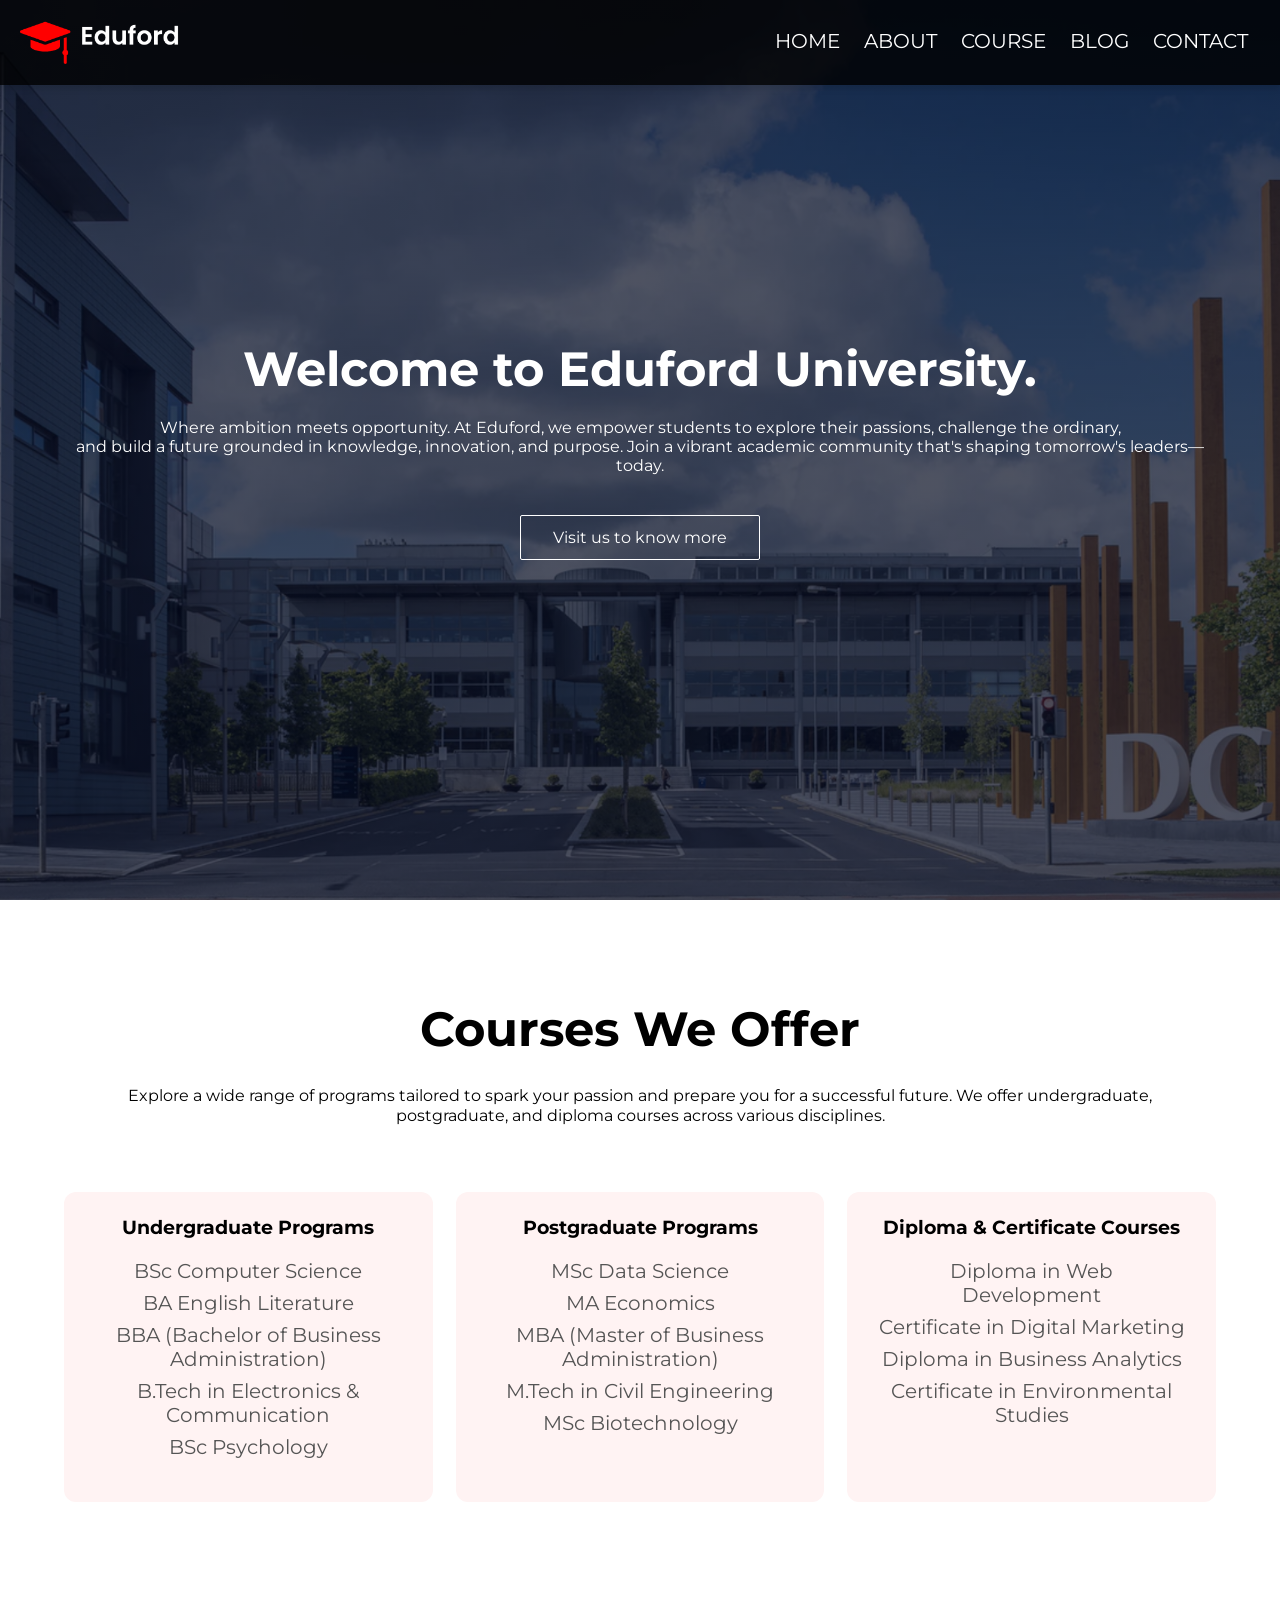
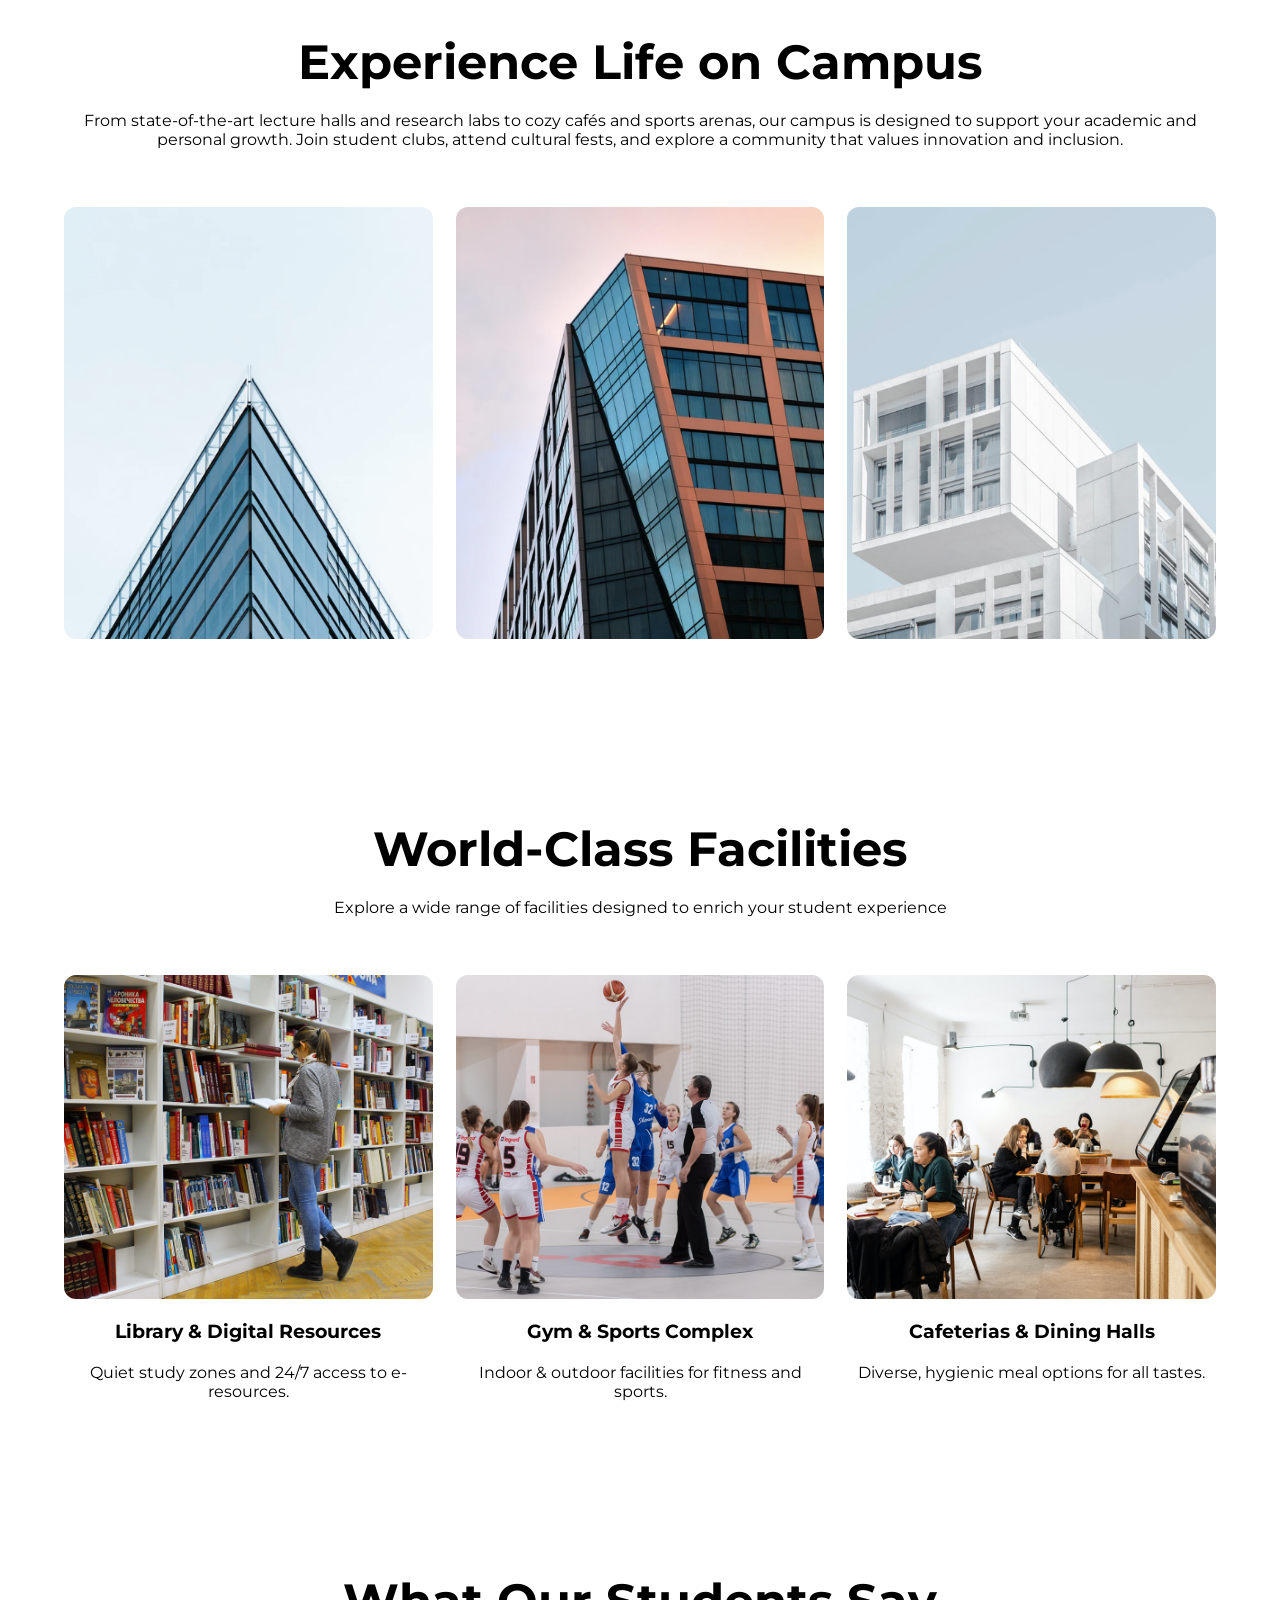
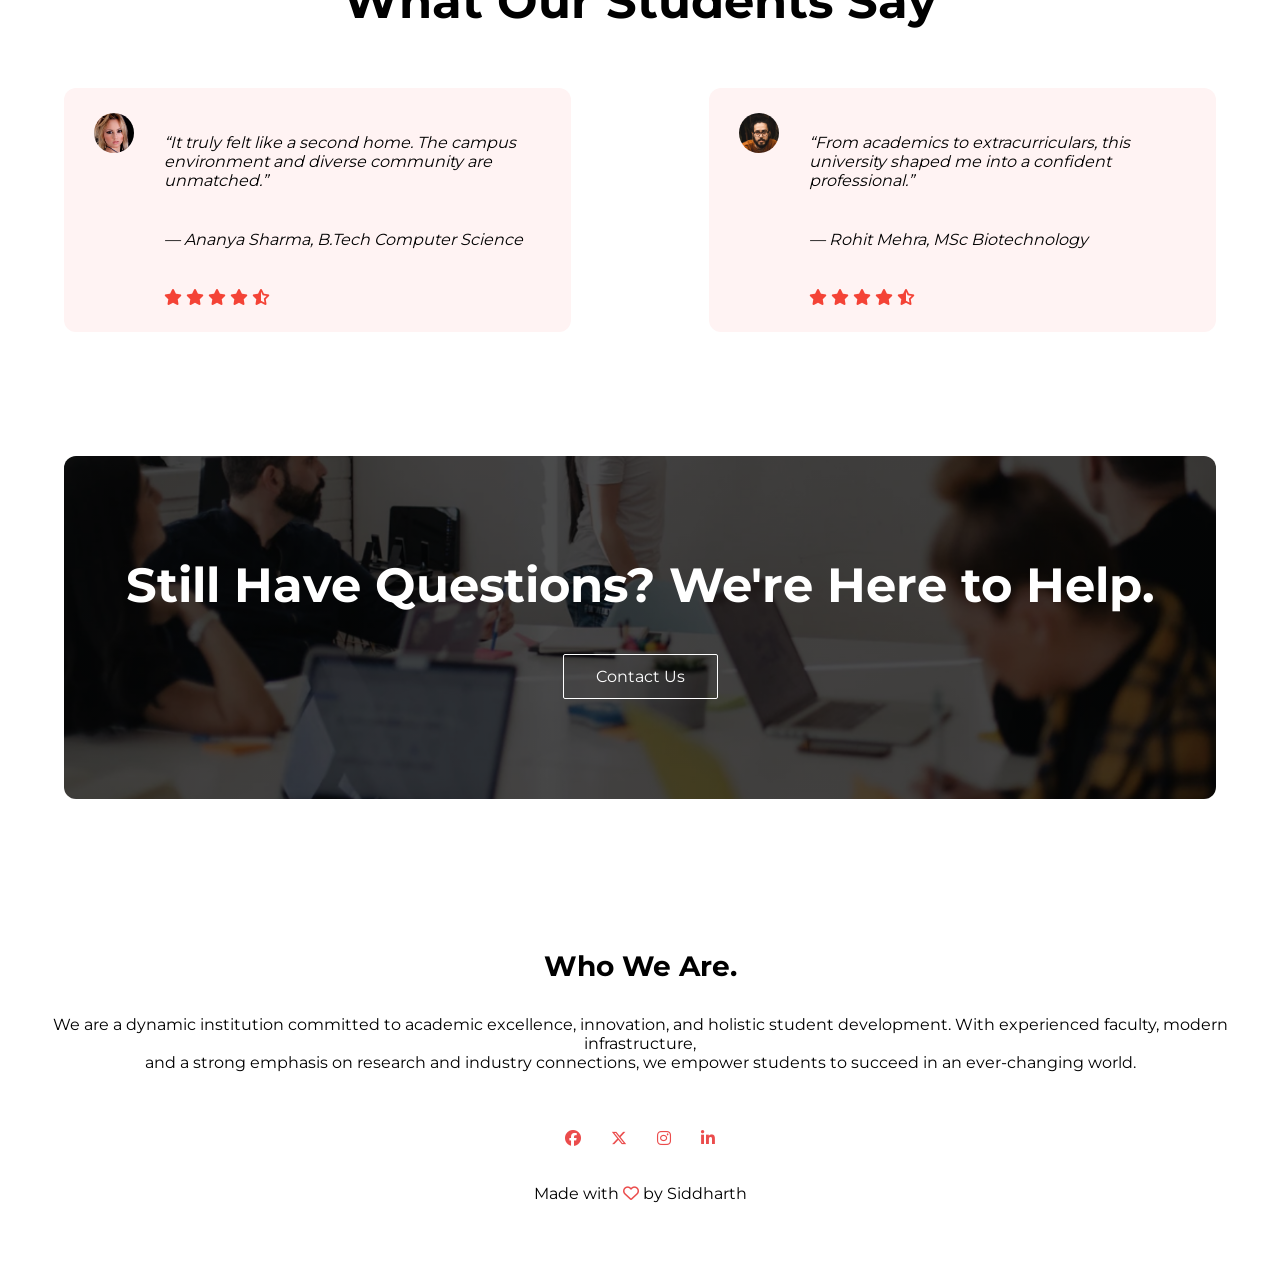
<file: index.html>
<!DOCTYPE html>
<html lang="en">
<head>
    <meta charset="UTF-8">
    <meta name="viewport" content="width=device-width, initial-scale=1.0">
    <title>University Website Design</title>
    <link rel="stylesheet" href="css/style.css">
    <link rel="stylesheet" href="https://cdn.jsdelivr.net/npm/@fortawesome/fontawesome-free@6.6.0/css/all.min.css"> <!--the cdn for fonts, after you paste this copy the i class code for fonts from-->
</head>
<body>
    <!--Hero section-->
    <section class="navigation-section" id="home">
        <nav>
            <div class="logo">
                <a href="index.html"><img src="assets/images/logo.png" alt="UniversityLogo" class="imageLogo"></a>
            </div>
            <div class="nav-links" id="navLinks">
                <i class="fa-solid fa-xmark" onclick="hideMenu()"></i>
                <ul>
                    <li><a href="index.html">HOME</a></li>
                    <li><a href="about.html">ABOUT</a></li>
                    <li><a href="course.html">COURSE</a></li>
                    <li><a href="blog.html">BLOG</a></li>
                    <li><a href="contact.html">CONTACT</a></li>
                </ul>
            </div>
            <i class="fa-solid fa-bars" onclick="showMenu()"></i>
        </nav>
        <div class="text-box">
            <h1>Welcome to Eduford University.</h1>
            <p>Where ambition meets opportunity. At Eduford, we empower students to explore their passions, challenge the ordinary, <br>and build a future grounded in knowledge, innovation, and purpose. Join a vibrant academic community that's shaping tomorrow's leaders—today.</p>
            <a href="" class="hero-btn">Visit us to know more</a>
        </div>
    </section>

    <!--Course section-->
    <section class="course" id="course">
        <h1>Courses We Offer</h1>
        <p>Explore a wide range of programs tailored to spark your passion and prepare you for a successful future. We offer undergraduate, postgraduate, and diploma courses across various disciplines.</p>
        
        <div class="row">
            <div class="course-col">
                <h6>Undergraduate Programs</h6>
                <ul>
                    <li><a href="#">BSc Computer Science</a></li>
                    <li><a href="#">BA English Literature</a></li>
                    <li><a href="#">BBA (Bachelor of Business Administration)</a></li>
                    <li><a href="#">B.Tech in Electronics & Communication</a></li>
                    <li><a href="#">BSc Psychology</a></li>
                </ul>
            </div>
            <div class="course-col">
                <h6>Postgraduate Programs</h6>
                <ul>
                    <li><a href="#">MSc Data Science</a></li>
                    <li><a href="#">MA Economics</a></li>
                    <li><a href="#">MBA (Master of Business Administration)</a></li>
                    <li><a href="#">M.Tech in Civil Engineering</a></li>
                    <li><a href="#">MSc Biotechnology</a></li>
                </ul>
            </div>
            <div class="course-col">
                <h6>Diploma & Certificate Courses</h6>
                <ul>
                    <li><a href="#">Diploma in Web Development</a></li>
                    <li><a href="#">Certificate in Digital Marketing</a></li>
                    <li><a href="#">Diploma in Business Analytics</a></li>
                    <li><a href="#">Certificate in Environmental Studies</a></li>
                </ul>
            </div>
        </div>
    </section>

    <!--Campus section-->

    <section class="campus" id="blog">
        <h1>Experience Life on Campus</h1>
        <p>From state-of-the-art lecture halls and research labs to cozy cafés and sports arenas, our campus is designed to support your academic and personal growth. Join student clubs, attend cultural fests, and explore a community that values innovation and inclusion.</p>

        <div class="row">
            <div class="campus-col">
                <img src="assets/images/london.png" alt="londonCampusImage">
                <div class="layer">
                    <h6>LONDON</h6>
                </div>
            </div>
            <div class="campus-col">
                <img src="assets/images/newyork.png" alt="NewYorkCampusImage">
                <div class="layer">
                    <h6>NEW YORK</h6>
                </div>
            </div>
            <div class="campus-col">
                <img src="assets/images/washington.png" alt="WashingtonCampusImage">
                <div class="layer">
                    <h6>WASHINGTON</h6>
                </div>
            </div>
        </div>
    </section>

    <!--Facilities-->

    <section class="facilities">
        <h1>World-Class Facilities</h1>
        <p>Explore a wide range of facilities designed to enrich your student experience</p>

        <div class="row">
            <div class="facilities-col">
                <img src="assets/images/library.png" alt="libraryImage">
                <h6>Library & Digital Resources</h6>
                <p>Quiet study zones and 24/7 access to e-resources.</p>
            </div>
            <div class="facilities-col">
                <img src="assets/images/basketball.png" alt="basketballImage">
                <h6>Gym & Sports Complex</h6>
                <p>Indoor & outdoor facilities for fitness and sports.</p>
            </div>
            <div class="facilities-col">
                <img src="assets/images/cafeteria.png" alt="cafeteriaImage">
                <h6>Cafeterias & Dining Halls</h6>
                <p>Diverse, hygienic meal options for all tastes.</p>
            </div>
        </div>
    </section>

    <!--Testimonials-->

    <section class="testimonials">
        <h1>What Our Students Say</h1>

        <div class="row">
            <div class="testimonial-col">
                <img src="assets/images/user1.jpg" alt="UserOneImage">
                <div>
                    <p>“It truly felt like a second home. The campus environment and diverse community are unmatched.”</p>
                    <p>— Ananya Sharma, B.Tech Computer Science</p>
                    <i class="fa-solid fa-star"></i>
                    <i class="fa-solid fa-star"></i>
                    <i class="fa-solid fa-star"></i>
                    <i class="fa-solid fa-star"></i>
                    <i class="fa-solid fa-star-half-stroke"></i>
                </div>
            </div>
            <div class="testimonial-col">
                <img src="assets/images/user2.jpg" alt="UserTwoImage">
                <div>
                    <p>“From academics to extracurriculars, this university shaped me into a confident professional.”</p>
                    <p>— Rohit Mehra, MSc Biotechnology</p>
                    <i class="fa-solid fa-star"></i>
                    <i class="fa-solid fa-star"></i>
                    <i class="fa-solid fa-star"></i>
                    <i class="fa-solid fa-star"></i>
                    <i class="fa-solid fa-star-half-stroke"></i>
                </div>
            </div>
        </div>
    </section>

    <!----Call to Action---->

    <section class="cta" id="contact">
        <h1>Still Have Questions? We're Here to Help.</h1>
        <!-- <p>Our admissions team is ready to guide you through every step — from course selection to enrollment.</p> -->
        <a href="#" class="hero-btn">Contact Us</a>
    </section>

    <!----Footer Section---->

    <section class="footer" id="about">
        <h4>Who We Are.</h4>
        <p>We are a dynamic institution committed to academic excellence, innovation, and holistic student development. With experienced faculty, modern infrastructure, <br>and a strong emphasis on research and industry connections, we empower students to succeed in an ever-changing world.</p>
        
        <div class="icons">
            <i class="fa-brands fa-facebook"></i>
            <i class="fa-brands fa-x-twitter"></i>
            <i class="fa-brands fa-instagram"></i>
            <i class="fa-brands fa-linkedin-in"></i>
        </div>
        <p>Made with <i class="fa-regular fa-heart"></i> by Siddharth</p>
    </section>
    <script src="js/toggle.js"></script>
</body>

</html>
</file>
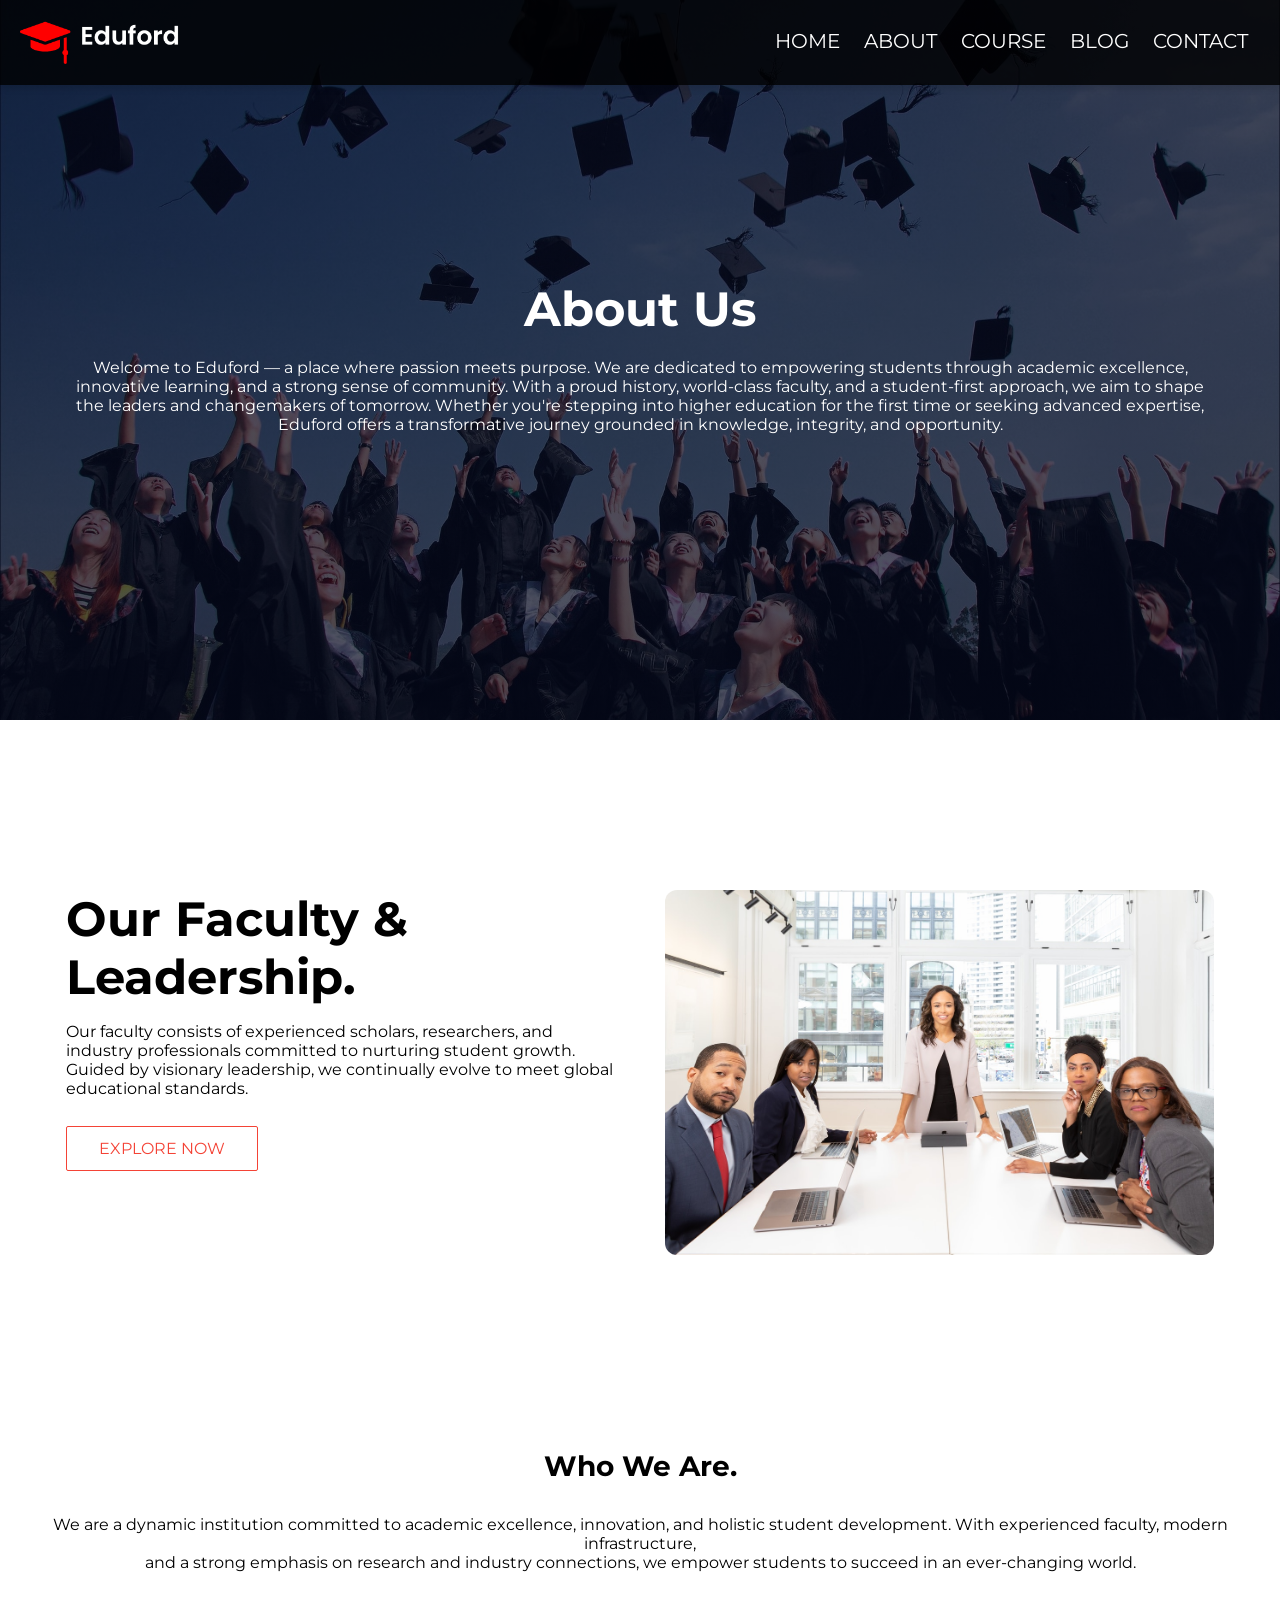
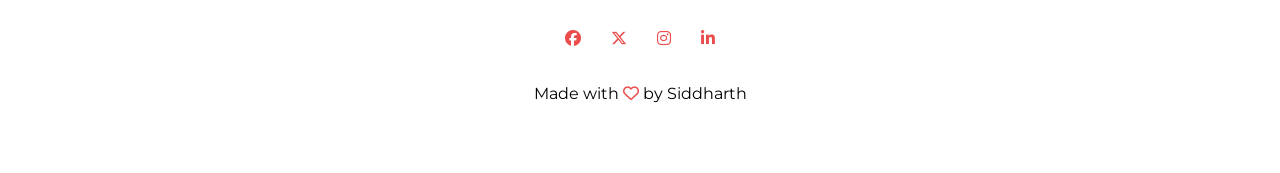
<file: about.html>
<!DOCTYPE html>
<html lang="en">
<head>
    <meta charset="UTF-8">
    <meta name="viewport" content="width=device-width, initial-scale=1.0">
    <title>University Website Design</title>
    <link rel="stylesheet" href="css/style.css">
    <link rel="stylesheet" href="https://cdn.jsdelivr.net/npm/@fortawesome/fontawesome-free@6.6.0/css/all.min.css"> <!--the cdn for fonts, after you paste this copy the i class code for fonts from-->
</head>
<body>
    <!--Hero section-->
    <section class="aboutUs-navigation-section" id="home">
        <nav>
            <div class="logo">
                <a href="index.html"><img src="assets/images/logo.png" alt="UniversityLogo" class="imageLogo"></a>
            </div>
            <div class="nav-links" id="navLinks">
                <i class="fa-solid fa-xmark" onclick="hideMenu()"></i>
                <ul>
                    <li><a href="index.html">HOME</a></li>
                    <li><a href="about.html">ABOUT</a></li>
                    <li><a href="course.html">COURSE</a></li>
                    <li><a href="blog.html">BLOG</a></li>
                    <li><a href="contact.html">CONTACT</a></li>
                </ul>
            </div>
            <i class="fa-solid fa-bars" onclick="showMenu()"></i>
        </nav>
        <div class="about-container">
            <h1>About Us</h1>
            <p>Welcome to Eduford — a place where passion meets purpose. We are dedicated to empowering students through academic excellence, innovative learning, and a strong sense of community. With a proud history, world-class faculty, and a student-first approach, we aim to shape the leaders and changemakers of tomorrow. Whether you're stepping into higher education for the first time or seeking advanced expertise, Eduford offers a transformative journey grounded in knowledge, integrity, and opportunity.</p>
        </div>
    </section>

    <!--About Us content-->

    <section class="about-us">
        <div class="row">
            <div class="about-col">
                <h1>  Our Faculty & Leadership.</h1>
                <p>Our faculty consists of experienced scholars, researchers, and industry professionals committed to nurturing student growth. Guided by visionary leadership, we continually evolve to meet global educational standards.</p>
                <a href="#" class="hero-btn red-btn">EXPLORE NOW</a>
            </div>
            <div class="about-col">
                <img src="assets/images/about.jpg" alt="FacultyImage">
            </div>
        </div>
    </section>

    <section class="footer" id="about">
        <h4>Who We Are.</h4>
        <p>We are a dynamic institution committed to academic excellence, innovation, and holistic student development. With experienced faculty, modern infrastructure, <br>and a strong emphasis on research and industry connections, we empower students to succeed in an ever-changing world.</p>
        
        <div class="icons">
            <i class="fa-brands fa-facebook"></i>
            <i class="fa-brands fa-x-twitter"></i>
            <i class="fa-brands fa-instagram"></i>
            <i class="fa-brands fa-linkedin-in"></i>
        </div>
        <p>Made with <i class="fa-regular fa-heart"></i> by Siddharth</p>
    </section>
    <script src="js/toggle.js"></script>
</body>

</html>
</file>
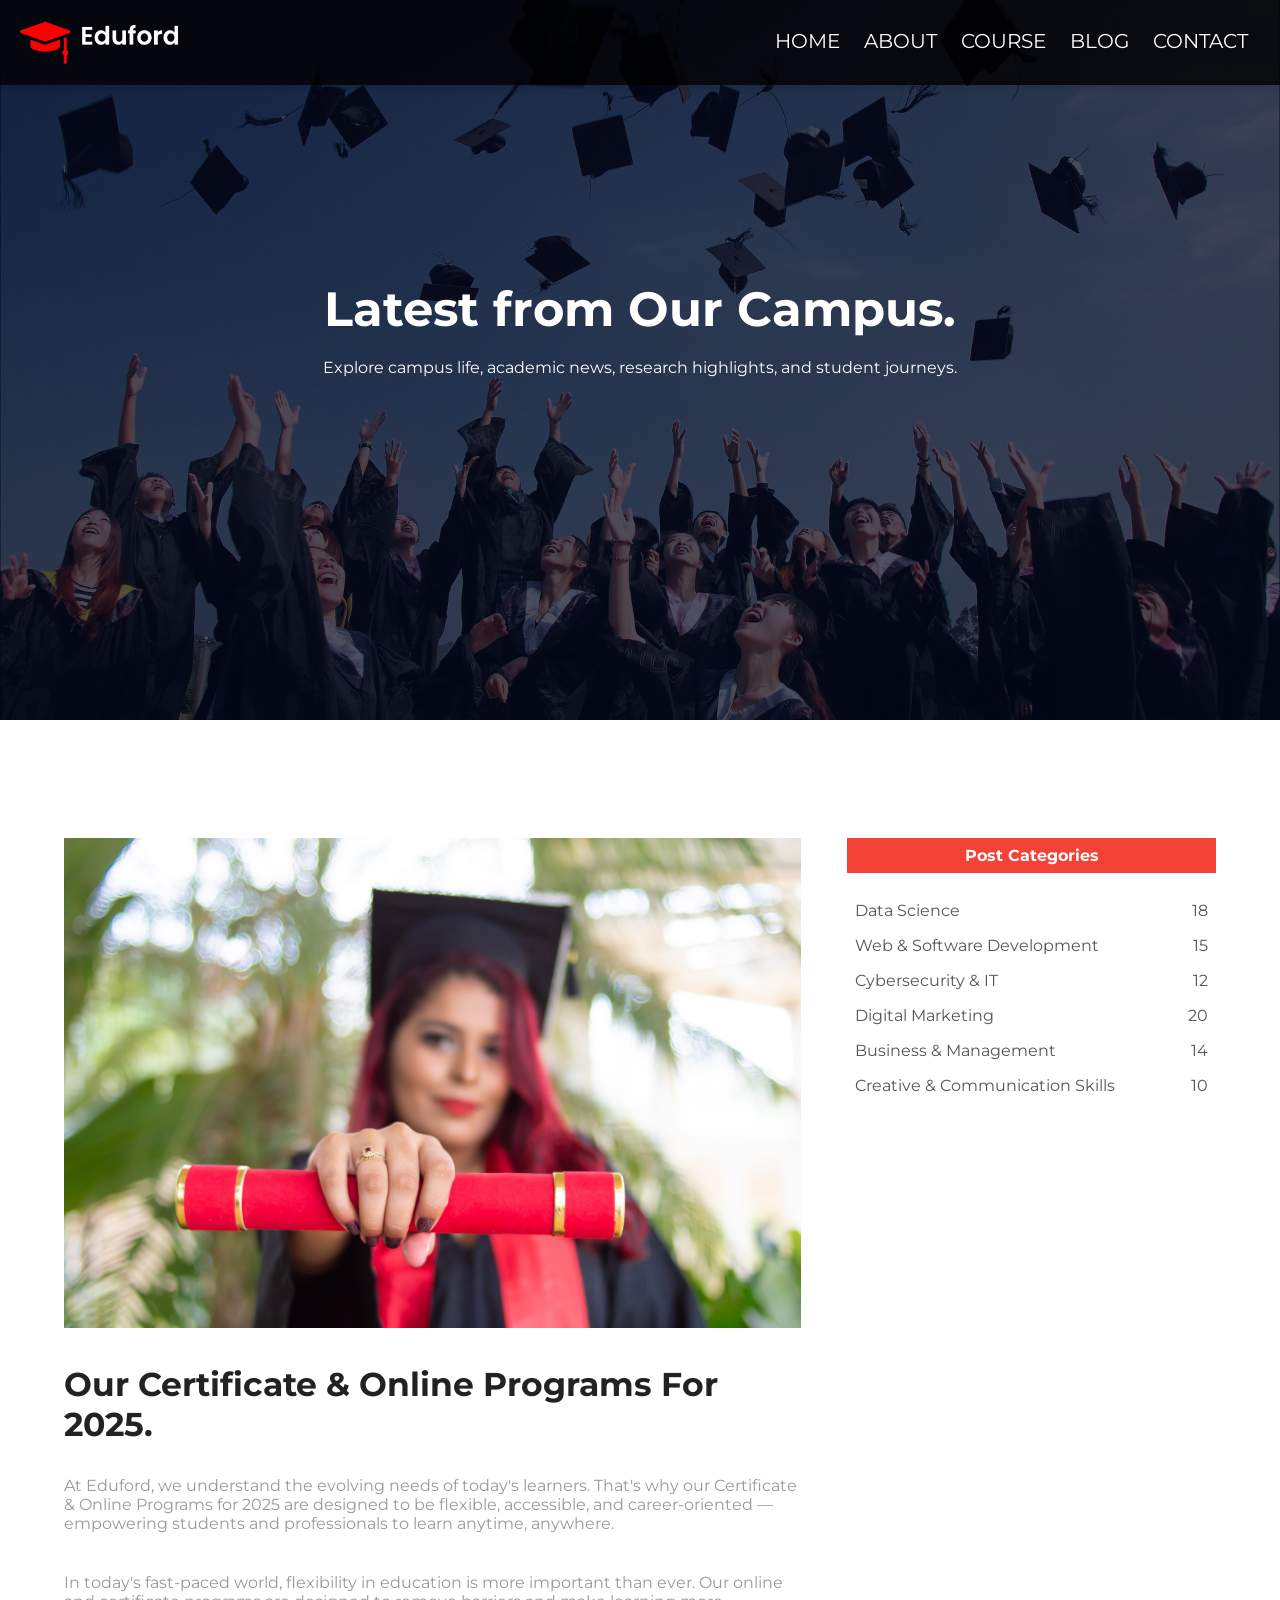
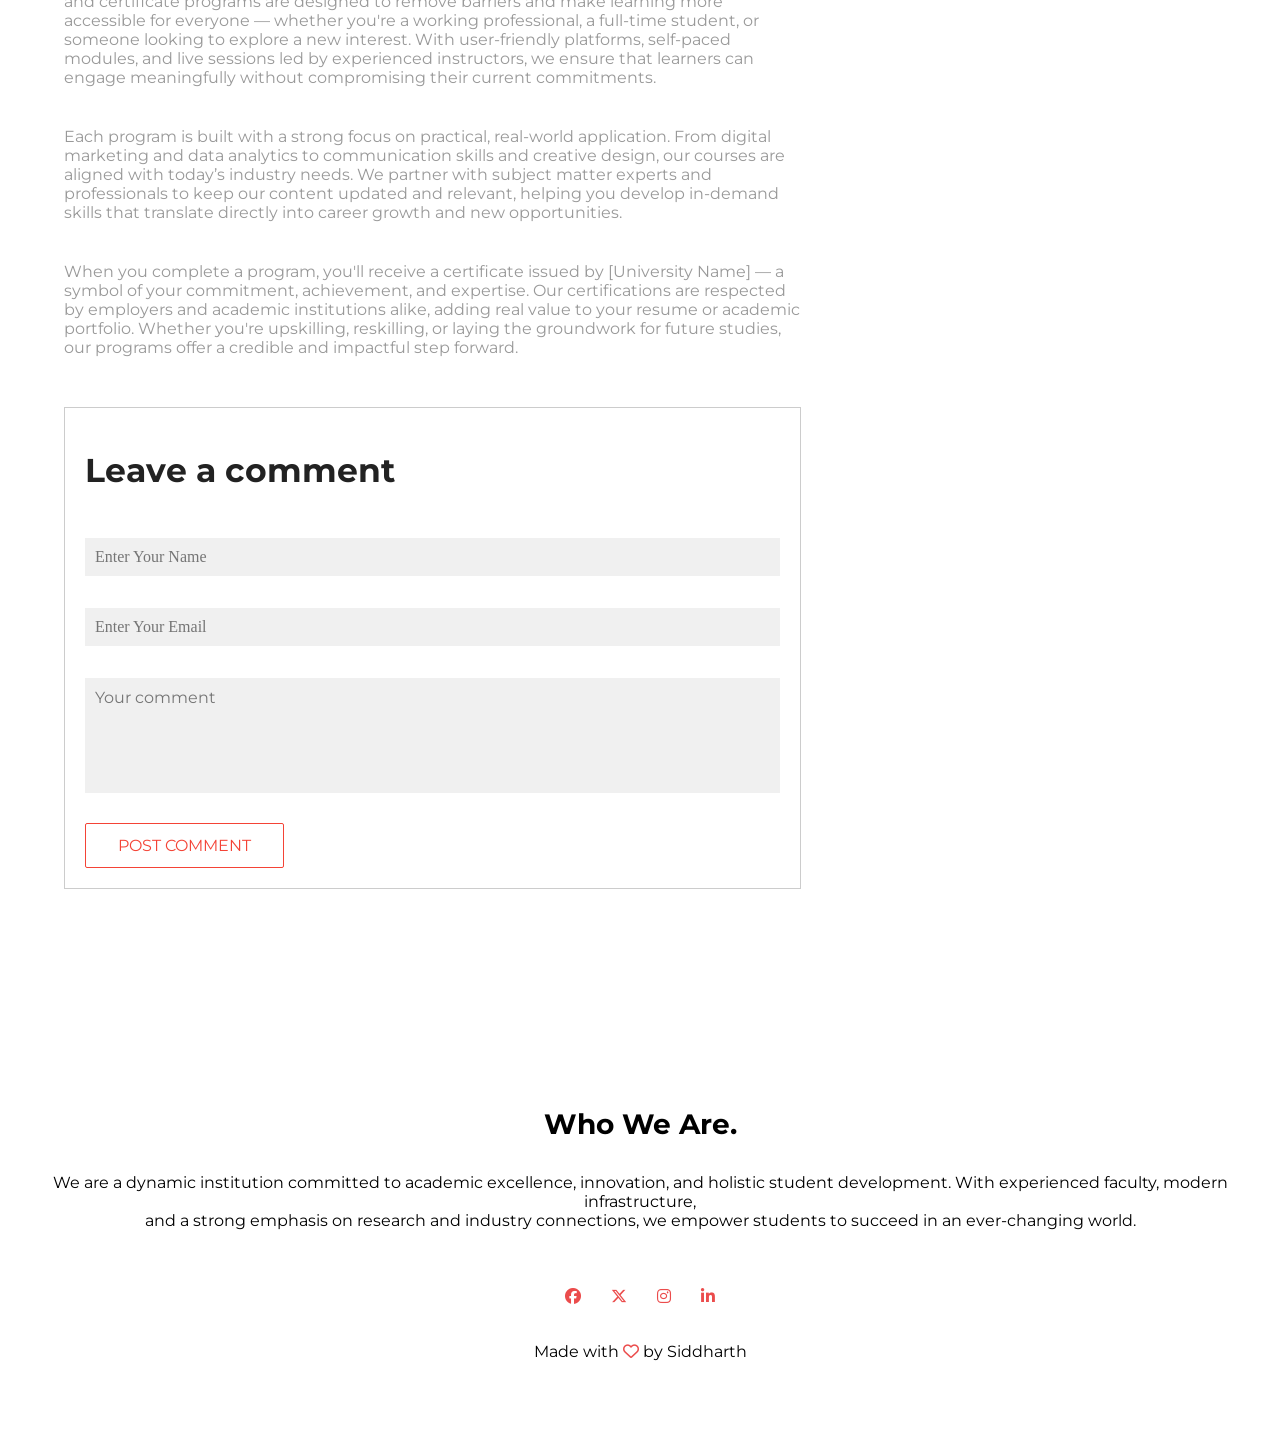
<file: blog.html>
<!DOCTYPE html>
<html lang="en">
<head>
    <meta charset="UTF-8">
    <meta name="viewport" content="width=device-width, initial-scale=1.0">
    <title>University Website Design</title>
    <link rel="stylesheet" href="css/style.css">
    <link rel="stylesheet" href="https://cdn.jsdelivr.net/npm/@fortawesome/fontawesome-free@6.6.0/css/all.min.css"> <!--the cdn for fonts, after you paste this copy the i class code for fonts from-->
</head>
<body>
    <!--Hero section-->
    <section class="aboutUs-navigation-section" id="home">
        <nav>
            <div class="logo">
                <a href="index.html"><img src="assets/images/logo.png" alt="UniversityLogo" class="imageLogo"></a>
            </div>
            <div class="nav-links" id="navLinks">
                <i class="fa-solid fa-xmark" onclick="hideMenu()"></i>
                <ul>
                    <li><a href="index.html">HOME</a></li>
                    <li><a href="about.html">ABOUT</a></li>
                    <li><a href="course.html">COURSE</a></li>
                    <li><a href="blog.html">BLOG</a></li>
                    <li><a href="contact.html">CONTACT</a></li>
                </ul>
            </div>
            <i class="fa-solid fa-bars" onclick="showMenu()"></i>
        </nav>
        <div class="about-container">
            <h1>Latest from Our Campus.</h1>
            <p>Explore campus life, academic news, research highlights, and student journeys.</p>
        </div>
    </section>

    <!-------Blog Section------->

    <section class="blog-content">
        <div class="row">
            <div class="blog-left">
                <img src="assets/images/certificate.jpg" alt="certificateImage">
                <h3>Our Certificate & Online Programs For 2025.</h3>
                <p>At Eduford, we understand the evolving needs of today's learners. That's why our Certificate & Online Programs for 2025 are designed to be flexible, accessible, and career-oriented — empowering students and professionals to learn anytime, anywhere.</p>
                <p>In today's fast-paced world, flexibility in education is more important than ever. Our online and certificate programs are designed to remove barriers and make learning more accessible for everyone — whether you're a working professional, a full-time student, or someone looking to explore a new interest. With user-friendly platforms, self-paced modules, and live sessions led by experienced instructors, we ensure that learners can engage meaningfully without compromising their current commitments.</p>
                <p>Each program is built with a strong focus on practical, real-world application. From digital marketing and data analytics to communication skills and creative design, our courses are aligned with today’s industry needs. We partner with subject matter experts and professionals to keep our content updated and relevant, helping you develop in-demand skills that translate directly into career growth and new opportunities.</p>
                <p>When you complete a program, you'll receive a certificate issued by [University Name] — a symbol of your commitment, achievement, and expertise. Our certifications are respected by employers and academic institutions alike, adding real value to your resume or academic portfolio. Whether you're upskilling, reskilling, or laying the groundwork for future studies, our programs offer a credible and impactful step forward.</p>
            
                <div class="comment-box">
                    <h3>Leave a comment</h3>
                    <form class="comment-form" action="">
                        <input type="text" placeholder="Enter Your Name" id="" name="">
                        <input type="email" placeholder="Enter Your Email" id="" name="">
                        <textarea name="comment-box" id="comment-box" rows="5" placeholder="Your comment"></textarea>
                        <button type="submit" class="hero-btn red-btn">POST COMMENT</button>
                    </form>
                </div>
            
            
            </div>

            <div class="blog-right">
                <h3>Post Categories</h3>
                <div>
                    <span>Data Science</span>
                    <span>18</span>
                </div>
                <div>
                    <span>Web & Software Development</span>
                    <span>15</span>
                </div>
                <div>
                    <span>Cybersecurity & IT</span>
                    <span>12</span>
                </div>
                <div>
                    <span>Digital Marketing</span>
                    <span>20</span>
                </div>
                <div>
                    <span>Business & Management</span>
                    <span>14</span>
                </div>
                <div>
                    <span>Creative & Communication Skills</span>
                    <span>10</span>
                </div>
            </div>
        </div>
    </section>

    <!--Footer section-->

    <section class="footer" id="about">
        <h4>Who We Are.</h4>
        <p>We are a dynamic institution committed to academic excellence, innovation, and holistic student development. With experienced faculty, modern infrastructure, <br>and a strong emphasis on research and industry connections, we empower students to succeed in an ever-changing world.</p>
        
        <div class="icons">
            <i class="fa-brands fa-facebook"></i>
            <i class="fa-brands fa-x-twitter"></i>
            <i class="fa-brands fa-instagram"></i>
            <i class="fa-brands fa-linkedin-in"></i>
        </div>
        <p>Made with <i class="fa-regular fa-heart"></i> by Siddharth</p>
    </section>
    <script src="js/toggle.js"></script>
</body>

</html>
</file>
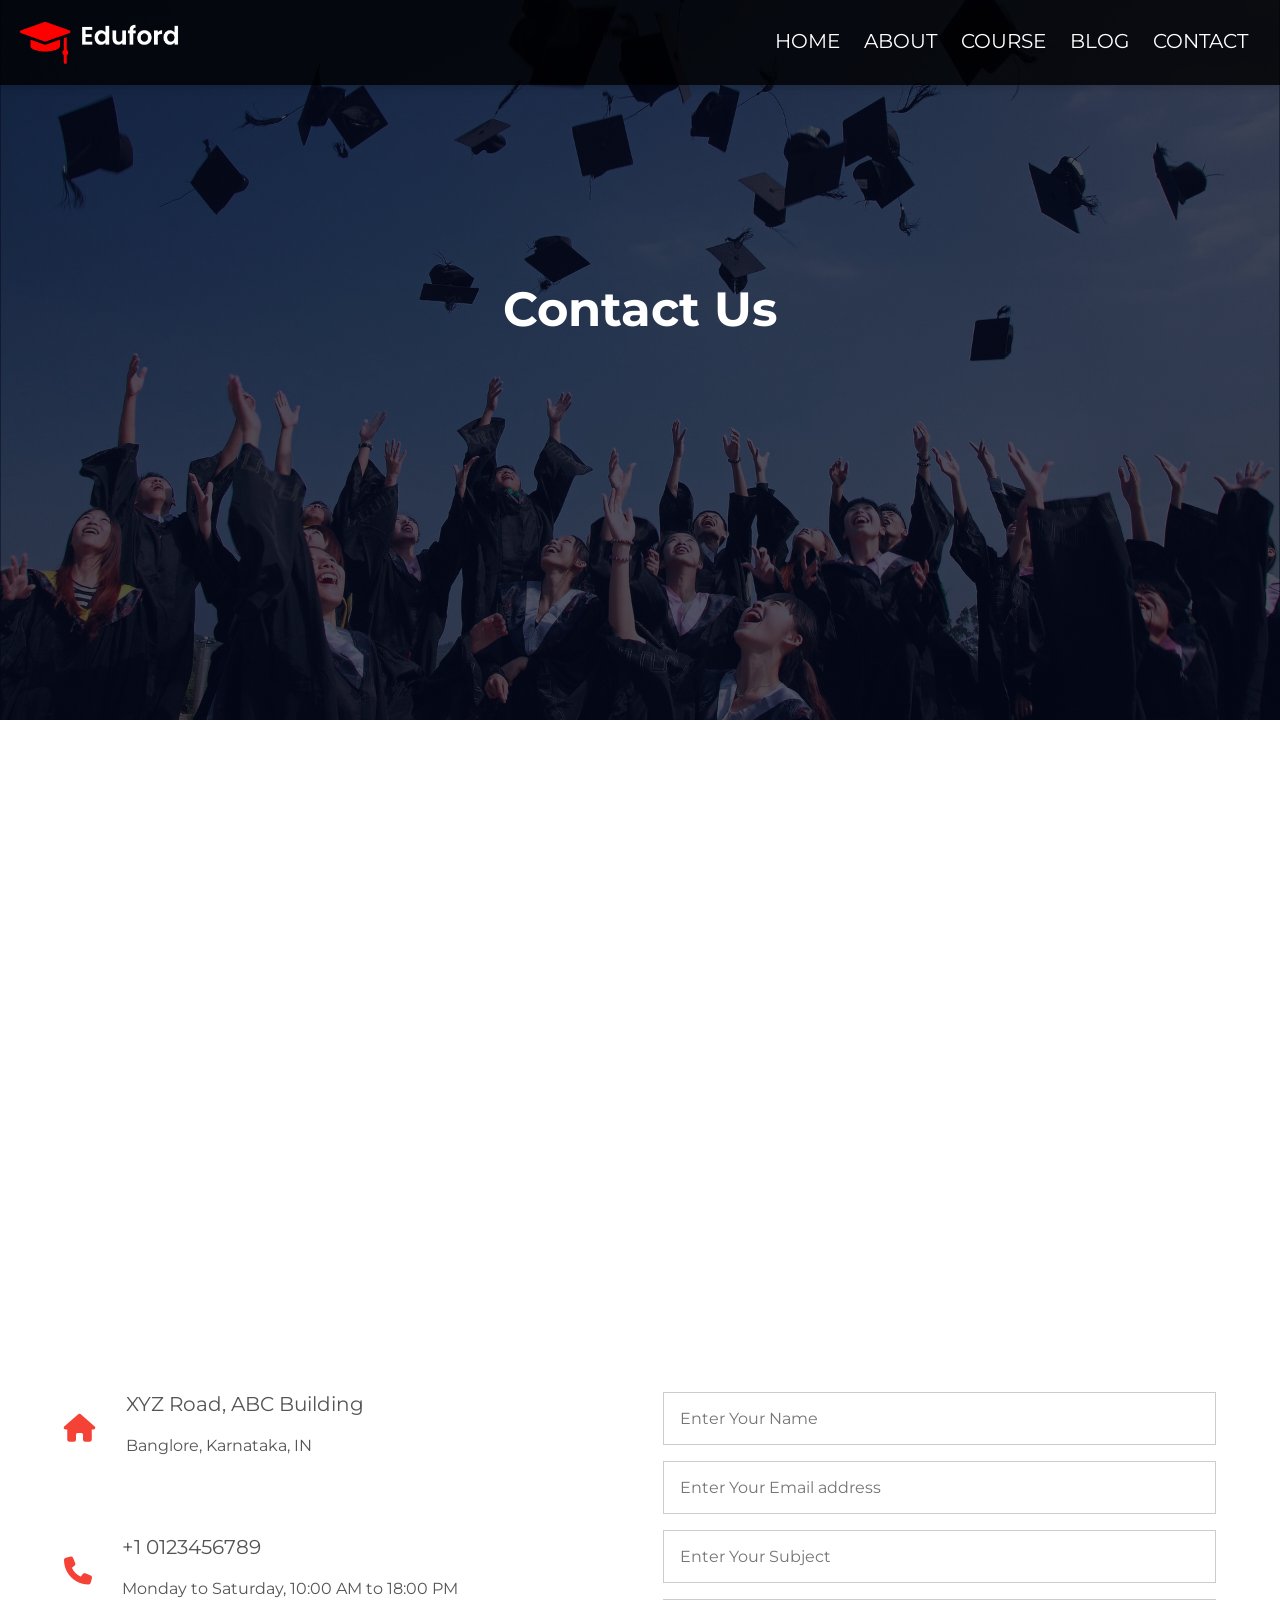
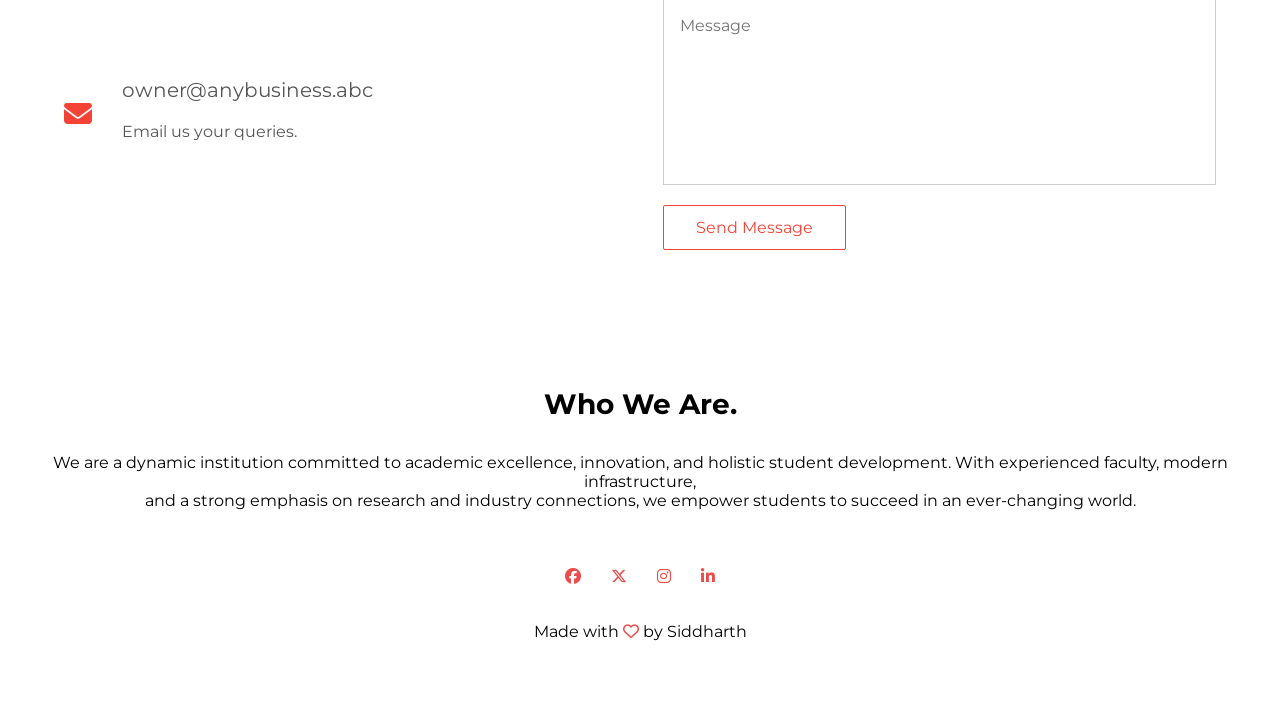
<file: contact.html>
<!DOCTYPE html>
<html lang="en">
<head>
    <meta charset="UTF-8">
    <meta name="viewport" content="width=device-width, initial-scale=1.0">
    <title>University Website Design</title>
    <link rel="stylesheet" href="css/style.css">
    <link rel="stylesheet" href="https://cdn.jsdelivr.net/npm/@fortawesome/fontawesome-free@6.6.0/css/all.min.css"> <!--the cdn for fonts, after you paste this copy the i class code for fonts from-->
</head>
<body>
    <!--Hero section-->
    <section class="aboutUs-navigation-section" id="home">
        <nav>
            <div class="logo">
                <a href="index.html"><img src="assets/images/logo.png" alt="UniversityLogo" class="imageLogo"></a>
            </div>
            <div class="nav-links" id="navLinks">
                <i class="fa-solid fa-xmark" onclick="hideMenu()"></i>
                <ul>
                    <li><a href="index.html">HOME</a></li>
                    <li><a href="about.html">ABOUT</a></li>
                    <li><a href="course.html">COURSE</a></li>
                    <li><a href="blog.html">BLOG</a></li>
                    <li><a href="contact.html">CONTACT</a></li>
                </ul>
            </div>
            <i class="fa-solid fa-bars" onclick="showMenu()"></i>
        </nav>
        <div class="about-container">
            <h1>Contact Us</h1>
        </div>
    </section>

    <!-----Contact Us section------>

    <section class="location">
        <iframe src="https://www.google.com/maps/embed?pb=!1m18!1m12!1m3!1d36383.64164051111!2d87.27019762605129!3d22.27007205131118!2m3!1f0!2f0!3f0!3m2!1i1024!2i768!4f13.1!3m3!1m2!1s0x3a1d4125e43a2825%3A0xf323ab6588153877!2sEFR%2CSalua%2C%20Salua%2C%20West%20Bengal%2C%20India!5e1!3m2!1sen!2suk!4v1750581950360!5m2!1sen!2suk" width="600" height="450" style="border:0;" allowfullscreen="" loading="lazy" referrerpolicy="no-referrer-when-downgrade" loading="lazy"></iframe>
    </section>

    <section class="contact-us">
        <div class="row">
            <div class="contact-col">
                <div>
                    <i class="fa-solid fa-house"></i>
                    <span>
                        <h6>XYZ Road, ABC Building</h6>
                        <p>Banglore, Karnataka, IN</p>
                    </span>
                </div>
                <div>
                    <i class="fa-solid fa-phone"></i>
                    <span>
                        <h6><a href="tel:+1 0123456789">+1 0123456789</a></h6>
                        <p>Monday to Saturday, 10:00 AM to 18:00 PM</p>
                    </span>
                </div>
                <div>
                    <i class="fa-solid fa-envelope"></i>
                    <span>
                        <h6><a href="mailto:owner@anybusiness.abc">owner@anybusiness.abc</a></h6>
                        <p>Email us your queries.</p>
                    </span>
                </div>
            </div>

            <div class="contact-col">
                <form action="form-handler.php" method="post">
                    <input type="text" placeholder="Enter Your Name" required name="name">
                    <input type="email" placeholder="Enter Your Email address" required name="email">
                    <input type="text" placeholder="Enter Your Subject" required name="subject">
                    <textarea id="" rows="8" placeholder="Message" required name="message"></textarea>
                    <button type="submit" class="hero-btn red-btn">Send Message</button>
                </form>
            </div>
        </div>
    </section>

    <section class="footer" id="about">
        <h4>Who We Are.</h4>
        <p>We are a dynamic institution committed to academic excellence, innovation, and holistic student development. With experienced faculty, modern infrastructure, <br>and a strong emphasis on research and industry connections, we empower students to succeed in an ever-changing world.</p>
        
        <div class="icons">
            <i class="fa-brands fa-facebook"></i>
            <i class="fa-brands fa-x-twitter"></i>
            <i class="fa-brands fa-instagram"></i>
            <i class="fa-brands fa-linkedin-in"></i>
        </div>
        <p>Made with <i class="fa-regular fa-heart"></i> by Siddharth</p>
    </section>
    <script src="js/toggle.js"></script>
</body>

</html>
</file>
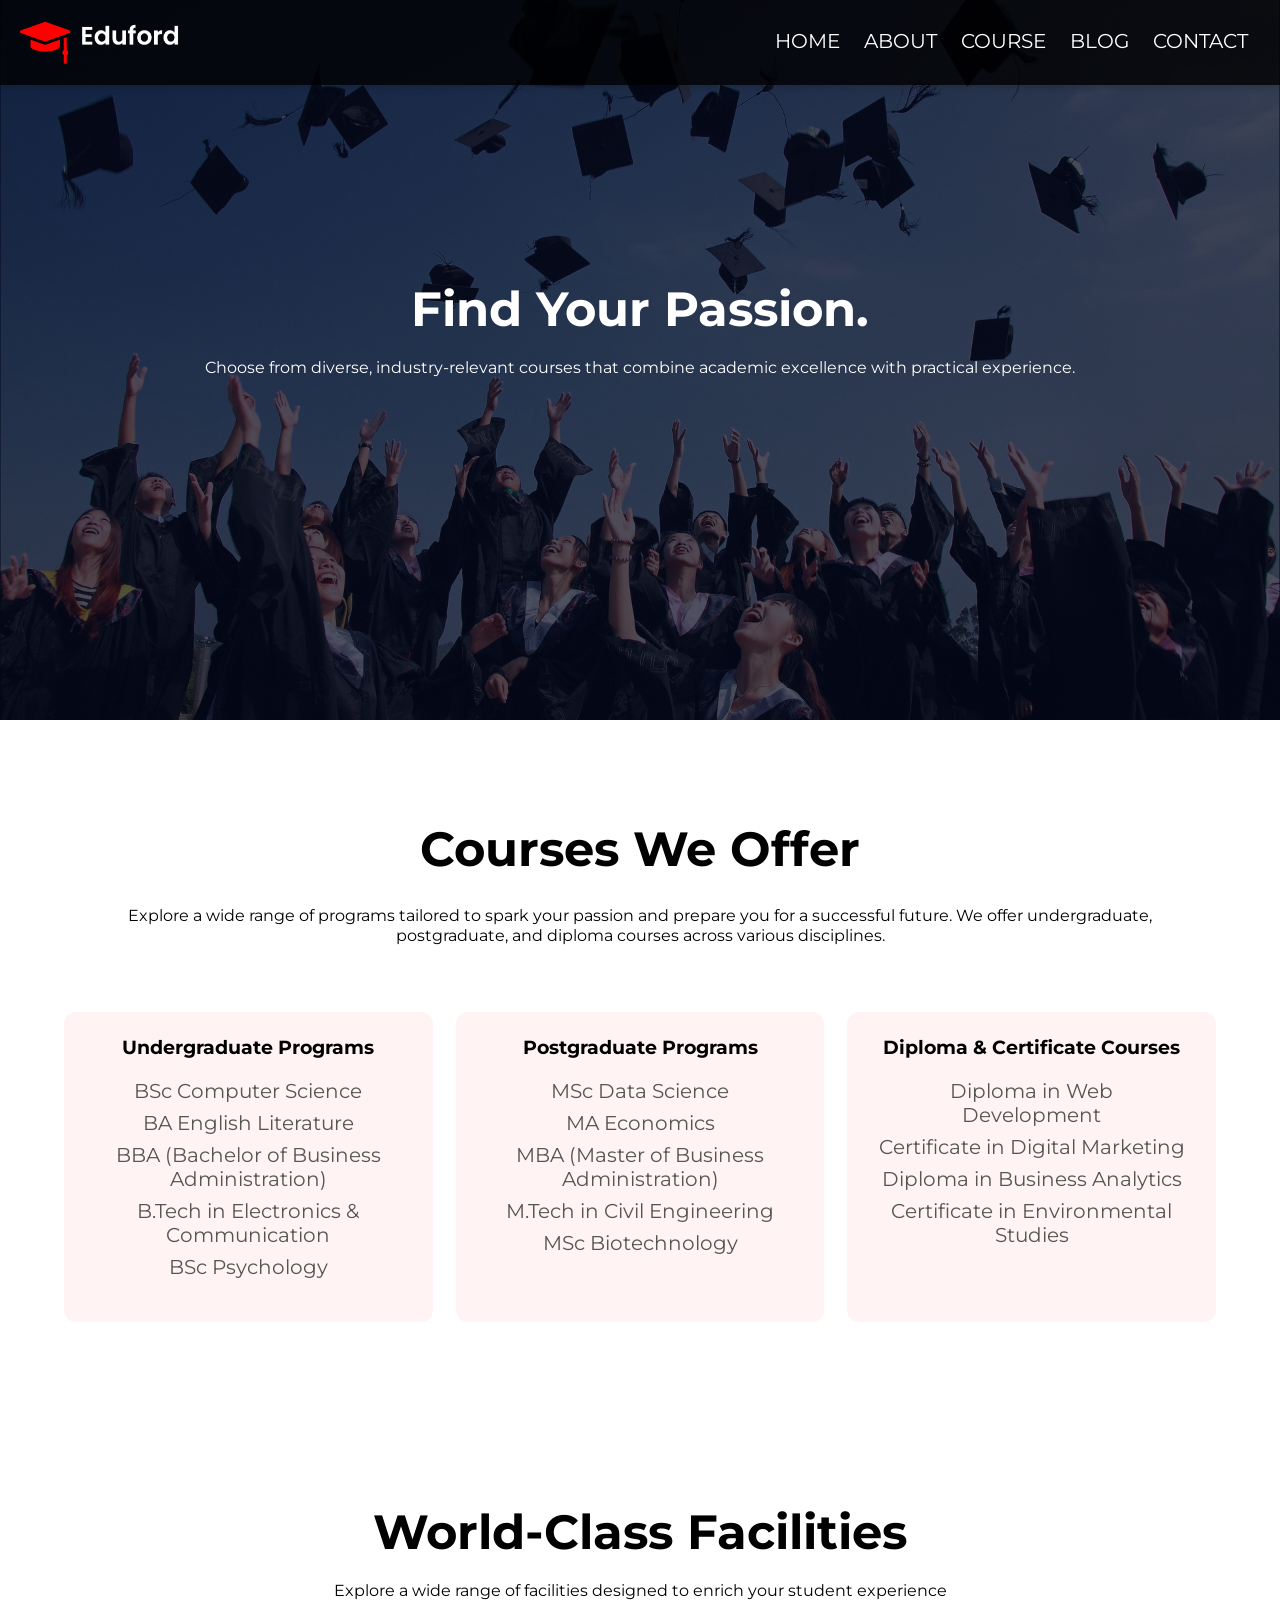
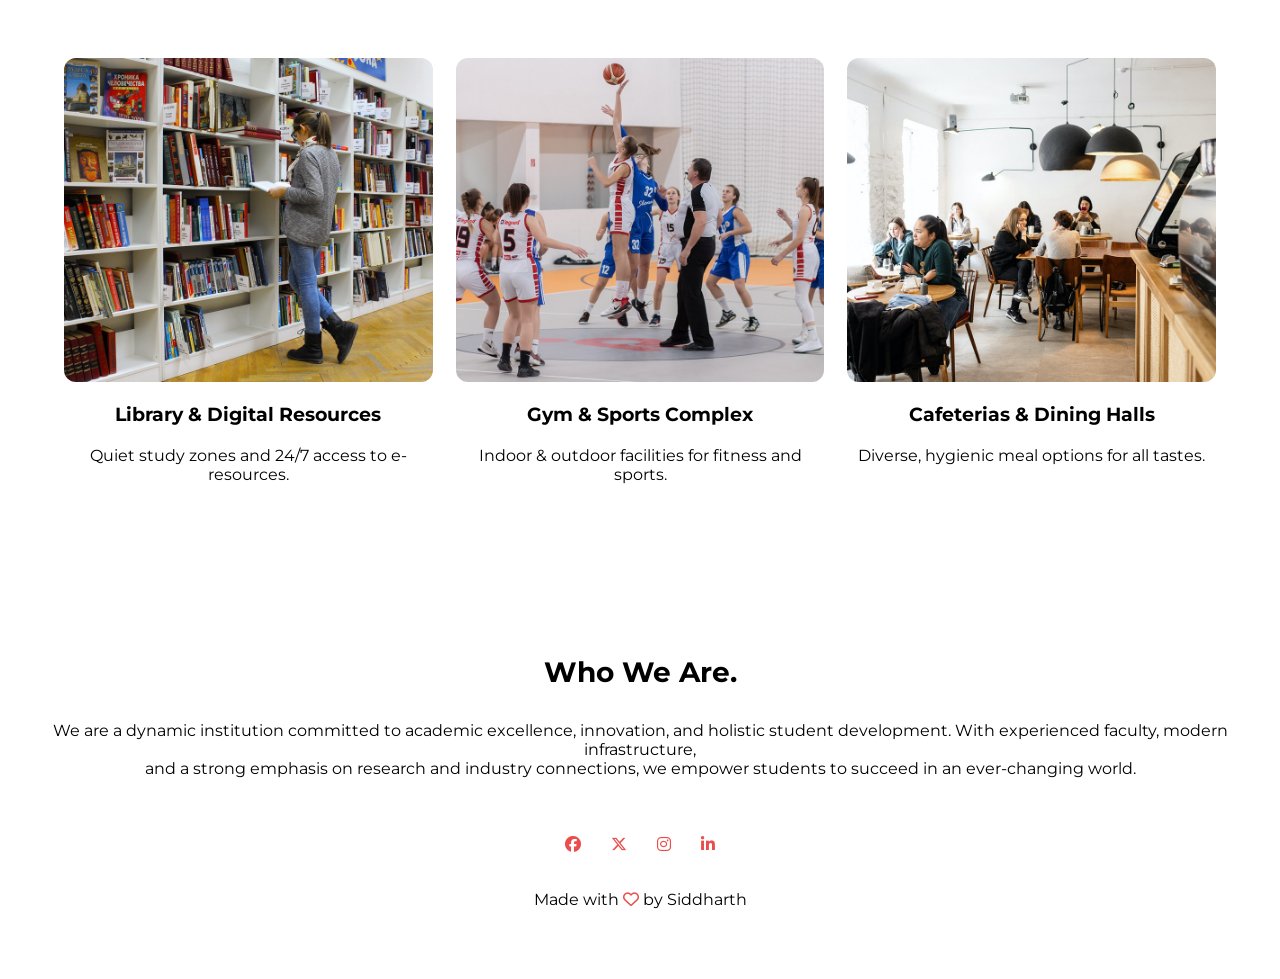
<file: course.html>
<!DOCTYPE html>
<html lang="en">
<head>
    <meta charset="UTF-8">
    <meta name="viewport" content="width=device-width, initial-scale=1.0">
    <title>University Website Design</title>
    <link rel="stylesheet" href="css/style.css">
    <link rel="stylesheet" href="https://cdn.jsdelivr.net/npm/@fortawesome/fontawesome-free@6.6.0/css/all.min.css"> <!--the cdn for fonts, after you paste this copy the i class code for fonts from-->
</head>
<body>
    <!--Hero section-->
    <section class="aboutUs-navigation-section" id="home">
        <nav>
            <div class="logo">
                <a href="index.html"><img src="assets/images/logo.png" alt="UniversityLogo" class="imageLogo"></a>
            </div>
            <div class="nav-links" id="navLinks">
                <i class="fa-solid fa-xmark" onclick="hideMenu()"></i>
                <ul>
                    <li><a href="index.html">HOME</a></li>
                    <li><a href="about.html">ABOUT</a></li>
                    <li><a href="course.html">COURSE</a></li>
                    <li><a href="blog.html">BLOG</a></li>
                    <li><a href="contact.html">CONTACT</a></li>
                </ul>
            </div>
            <i class="fa-solid fa-bars" onclick="showMenu()"></i>
        </nav>
        <div class="about-container">
            <h1>Find Your Passion.</h1>
            <p>Choose from diverse, industry-relevant courses that combine academic excellence with practical experience.</p>
        </div>
    </section>

    <!--Course section-->
    <section class="course" id="course">
        <h1>Courses We Offer</h1>
        <p>Explore a wide range of programs tailored to spark your passion and prepare you for a successful future. We offer undergraduate, postgraduate, and diploma courses across various disciplines.</p>
        
        <div class="row">
            <div class="course-col">
                <h6>Undergraduate Programs</h6>
                <ul>
                    <li><a href="#">BSc Computer Science</a></li>
                    <li><a href="#">BA English Literature</a></li>
                    <li><a href="#">BBA (Bachelor of Business Administration)</a></li>
                    <li><a href="#">B.Tech in Electronics & Communication</a></li>
                    <li><a href="#">BSc Psychology</a></li>
                </ul>
            </div>
            <div class="course-col">
                <h6>Postgraduate Programs</h6>
                <ul>
                    <li><a href="#">MSc Data Science</a></li>
                    <li><a href="#">MA Economics</a></li>
                    <li><a href="#">MBA (Master of Business Administration)</a></li>
                    <li><a href="#">M.Tech in Civil Engineering</a></li>
                    <li><a href="#">MSc Biotechnology</a></li>
                </ul>
            </div>
            <div class="course-col">
                <h6>Diploma & Certificate Courses</h6>
                <ul>
                    <li><a href="#">Diploma in Web Development</a></li>
                    <li><a href="#">Certificate in Digital Marketing</a></li>
                    <li><a href="#">Diploma in Business Analytics</a></li>
                    <li><a href="#">Certificate in Environmental Studies</a></li>
                </ul>
            </div>
        </div>
    </section>

    <!--Facilities-->

    <section class="facilities">
        <h1>World-Class Facilities</h1>
        <p>Explore a wide range of facilities designed to enrich your student experience</p>

        <div class="row">
            <div class="facilities-col">
                <img src="assets/images/library.png" alt="libraryImage">
                <h6>Library & Digital Resources</h6>
                <p>Quiet study zones and 24/7 access to e-resources.</p>
            </div>
            <div class="facilities-col">
                <img src="assets/images/basketball.png" alt="basketballImage">
                <h6>Gym & Sports Complex</h6>
                <p>Indoor & outdoor facilities for fitness and sports.</p>
            </div>
            <div class="facilities-col">
                <img src="assets/images/cafeteria.png" alt="cafeteriaImage">
                <h6>Cafeterias & Dining Halls</h6>
                <p>Diverse, hygienic meal options for all tastes.</p>
            </div>
        </div>
    </section>

    <!--Footer section-->

    <section class="footer" id="about">
        <h4>Who We Are.</h4>
        <p>We are a dynamic institution committed to academic excellence, innovation, and holistic student development. With experienced faculty, modern infrastructure, <br>and a strong emphasis on research and industry connections, we empower students to succeed in an ever-changing world.</p>
        
        <div class="icons">
            <i class="fa-brands fa-facebook"></i>
            <i class="fa-brands fa-x-twitter"></i>
            <i class="fa-brands fa-instagram"></i>
            <i class="fa-brands fa-linkedin-in"></i>
        </div>
        <p>Made with <i class="fa-regular fa-heart"></i> by Siddharth</p>
    </section>
    <script src="js/toggle.js"></script>
</body>

</html>
</file>
<file: css/style.css>
@import url(./reset.css);

@font-face {    /*after downloading font embedd it this way in your code*/
    font-family: Montserrat;
    src: url(../assets/font/Montserrat/Montserrat-VariableFont_wght.ttf);
}

@font-face {
    font-family: MontserratBold;
    src: url(../assets/font/Montserrat/static/Montserrat-Bold.ttf);
}

:root {
    --WhiteColor: #fff;
    --RedColor: #f44336;
    --p: 1rem;
    --h1: 2.986rem;
    --h2: 2.488rem;
    --h3: 2.074rem;
    --h4: 1.728rem;
    --h5: 1.44rem;
    --h6: 1.2rem;
    --pMargin: 20px 0 40px;
    --btnFontSize: 16px;
    --tabletFontSizeH3: 2.074rem;
    --courseAccentColor: #fff3f3;
    --campusImgAccentColor: rgba(226,0,0,0.7);  /*campus cards have a transparent red because of this setting 0.7*/
    --paraAccentColor: #999;
}

* {
    margin: 0;
    padding: 0;
    box-sizing: border-box;
}

h1 {
    font-size: var(--h1);
    font-family: MontserratBold;
}

h3 {
    font-size: var(--h3);
    font-family: MontserratBold;
}

p {
    font-size: var(--p);
    font-family: Montserrat;
    margin: var(--pMargin);
}

h4 {
    font-size: var(--h4);
    font-family: MontserratBold;
}

a {
    font-size: var(--p);
    font-family: Montserrat;
}

input, textarea {
    border: 1px solid var(--paraAccentColor);
}

html {
    scroll-behavior: smooth;
}

/* body {
    min-height: 100vh; 
    width: 100%;
    background-image: linear-gradient(rgba(4,9,30,0.7), rgba(4,9,30,0.7)), url(../assets/images/banner.png);
    background-position: center center;
    background-size: cover;
    background-repeat: no-repeat;  
} */

.navigation-section {
    min-height: 100vh;  /*-----important-----*/
    width: 100%;
    background-image: linear-gradient(rgba(4,9,30,0.7), rgba(4,9,30,0.7)), url(../assets/images/banner.png);
    background-position: center center;
    background-size: cover;
    background-repeat: no-repeat;   /*-----important-----*/
    position: relative;
    /* box-shadow: 0 0 20px 0 rgba(0, 0, 0, 0.8); */
}

nav {
    display: flex;
    justify-content: space-between;
    align-items: center;
    padding: 16px 12px;

    min-height: 8vh;
    width: 100%;
    position: fixed;    /*because i want the navbar to be scrolling throughout the page*/
    top: 0;
    background-color: rgba(0,0,0,0.8);  /*semi transparent*/
    /* backdrop-filter: blur(10px);    blur effect */
    /* -webkit-backdrop-filter: blur(10px); for safari support */
    /* padding: 0 20px; Added padding for better spacing */
    box-shadow: 0 4px 6px rgba(0, 0, 0, 0.1); /* Added subtle shadow for a modern look */
    z-index: 1;
}

.imageLogo {
    width: 100%;
    max-width: 160px;
    margin: 2px 0 0 8px;
    cursor: pointer;
}

.nav-links ul {
    /* flex: 1;
    text-align: right; */
    display: flex;
    justify-content: space-between;
    align-items: center;
    margin: 0 8px 0 0;
}

.nav-links ul li {
    padding: 0 12px;
    /* display: inline-block;  */
    position: relative;
    cursor: pointer;
}

.nav-links ul li a {
    color: var(--WhiteColor);
}

.nav-links ul li::after {   /*after is used to add extra styling content after the selected element without changing the HTML, commonly used to create undelines on hover, decorative effects, separators, animations*/
    content: '';        /*content is required for ::after or ::before for the pseudo element to appear*/
    display: block;     /*by default ::after elements are inline and do not accept any width or height so display is set to block to make it accept it*/
    width: 0;
    height: 2px;
    background: var(--RedColor);
    margin: auto;
    transition: all 0.5s ease-in-out;  /*add transition on normal non hover state, hover is only for the change in values that are being animated*/
}

.nav-links ul li:hover::after{
    width: 100%;
}

.text-box {
    width: 90%;
    /* margin: auto; */
    color: var(--WhiteColor);
    position: absolute;     /*this is to center a div*/
    top: 50%;       /*this is to center a div*/
    left: 50%;          /*this is to center a div*/
    transform: translate(-50%,-50%);        /*this is to center a div*/
    text-align: center;
}

/* .text-box a {
    font-family: Montserrat;
} */

.hero-btn {
    display: inline-block;  /*block takes the full width where as inline-block doesnt*/
    color: var(--WhiteColor);
    border: 1px solid var(--WhiteColor);
    border-radius: 2px;
    padding: 12px 32px;
    font-family: Montserrat;
    font-size: var(--btnFontSize);
    background: transparent;
    position: relative;
    cursor: pointer;
    transition: all 0.3s ease-in-out;
}

.hero-btn:hover {
    border: 1px solid var(--RedColor);
    background: var(--RedColor);
}

nav .fa-solid {     /*to hide icons*/
    display: none;
}

/*-------Course Section Begins--------*/

/* .course h1 {
    font-size: var(--h1);
    font-family: MontserratBold;
} */

.course p {
    /* color: var(--WhiteColor); */
    /* font-weight: 300; */
    line-height: 20px;  /*spacing between lines*/
    padding: 8px;
}

.course {
    width: 90%;
    margin: auto;
    text-align: center;
    padding-top: 100px;
}

.row {
    margin-top: 5%;
    margin-bottom: 5%;
    display: flex;
    justify-content: space-between;
    /* align-items: center; */
    /* flex-wrap: wrap; */
    /* min-height: 24vh; */
}

/* .row .course-col:nth-child(n) {
    flex: 1 1 300px;
} */

.course-col {
    min-height: 24vh;
    flex-basis: 32%;
    /* flex: 1 1 100%; grow | shrink | basis */
    background: var(--courseAccentColor);
    padding: 2%;
    border-radius: 12px;
    margin-bottom: 24px;
    transition: all 0.5s ease-in-out;
}

.course-col:hover {
    box-shadow: 0 0 20px 0 rgba(0, 0, 0, 0.2);
}

.course-col h6 {
    font-size: var(--h6);
    font-family: MontserratBold;
    margin-bottom: 16px;
}

.course-col ul {
    padding: 0 8px 16px;
}

.course-col ul li {
    font-size: var(--p);
    font-family: Montserrat;
    /* text-align: left; */
    padding: 4px 0;
    cursor: pointer;
}

/*-----Course Section Ends------*/

/*Campus section Begins*/
.campus {
    width: 90%;
    margin: auto;
    text-align: center;
    padding-top: 50px;
}

.campus-col {
    max-height: 48vh;   /*IMPORTANT*/
    flex-basis: 32%;
    border-radius: 12px;
    margin-bottom: 24px;
    position: relative;
    overflow: hidden;   /*This rule is used to clip (or mask) anything inside .campus-col that visually spills out of its boundaries.*/
    cursor: pointer;
}

.campus-col img{
    display: block; /*since image is inline it leaves a few pixels space when the container is rounded so we have to make it block*/
    width: 100%;
    /* height: 100%;   only use this when the parent container has a height specified*/
}

.layer {
    background: transparent;
    height: 100%;
    width: 100%;
    position: absolute;
    top: 0;
    left: 0;
    transition: all 0.5s ease-in-out;
}

.layer:hover {
    background: var(--campusImgAccentColor);
}

.layer h6 {
    font-size: var(--h6);
    font-family: Montserrat;
    width: 100%;
    font-weight: 500;
    color: var(--WhiteColor);

    bottom: 0;
    /* left: 50%; */
    /* transform: translateX(-50%); */
    position: absolute;
    opacity: 0;
    transition: all 0.5s ease-in-out;
}

.layer:hover h6 {   /*it says when .layer is hovered apply styles to h6*/
    bottom: 49%;
    opacity: 1;
}

/*------Campus Section Ends--------*/

/*------Facilities Section Begins-------*/

.facilities {
    width: 90%;
    margin: auto;
    text-align: center;
    padding-top: 100px;
}

.facilities-col {
    flex-basis: 32%;
    border-radius: 12px;
    margin-bottom: 24px;
    cursor: pointer;
}

.facilities-col h6 {
    font-size: var(--h6);
    font-family: MontserratBold;
    margin: 16px 0;
    /* text-align: left; */
}

.facilities-col p {
    padding: 0;
}

.facilities-col img {
    width: 100%;
    border-radius: 12px;
}

/*------Facilities Section Ends------*/

/*------Testimonials Section Begins------*/

.testimonials {
    width: 90%;
    margin: auto;
    text-align: center;
    padding-top: 50px;
}

.testimonial-col {
    flex-basis: 44%;
    border-radius: 12px;
    margin-bottom: 24px;
    text-align: left;
    background: var(--courseAccentColor);
    padding: 25px;
    cursor: pointer;
    display: flex;
}

.testimonial-col img {
    height: 40px;
    margin-left: 5px;
    margin-right: 30px;
    border-radius: 50%;
}

.testimonial-col div p {
    font-style: italic;
    padding: 0;
}

.testimonial-col .fa-solid {
    color: #f44336;
}

/*-----Testimonial Section Ends-----*/

/*-----CTA Section Begins----*/

.cta {
    margin: 100px auto;
    width: 90%;
    background-image: linear-gradient(rgba(0,0,0,0.7), rgba(0,0,0,0.7)),url(../assets/images/banner2.jpg);
    background-position: center;
    background-size: cover;
    border-radius: 12px;
    text-align: center;
    padding: 100px 0;
}

.cta h1 {
    color: var(--WhiteColor);
    margin-bottom: 40px;
    padding: 0;
}

/*-----cta section ends----*/

/*-----blog section begins-------*/

.blog-content {
    width: 90%;
    margin: auto;
    padding: 60px 0;
}

.blog-left {
    flex-basis: 64%;
}

.blog-left img {
    width: 100%;
}

.blog-left h3 {
    font-weight: 600;
    margin: 32px 0;
    color: #222;
}

.blog-left p {
    color: var(--paraAccentColor);
    padding: 0;
}

.comment-box {
    border: 1px solid #ccc;
    margin: 50px 0;
    padding: 10px 20px;
}

.comment-box h3 {
    text-align: left;
}

.comment-form input, .comment-form textarea{
    width: 100%;
    padding: 10px;
    margin: 16px 0;
    border: none;
    outline: none;
    background: #f0f0f0;
}

.comment-form button {
    margin: 10px 0;
}

.blog-right {
    flex-basis: 32%;
}

.blog-right h3 {
    background: var(--RedColor);
    color: var(--WhiteColor);
    padding: 8px 0;
    margin-bottom: 20px;
    font-size: 16px;
    text-align: center;
}

.blog-right div {
    display: flex;
    align-items: center;
    justify-content: space-between;
    color: #555;
    padding: 8px;
}

.blog-right span {
    font-family: Montserrat;
}

/*-----blog section ends---------*/


/*-----contact us section begins---------*/

.location {
    width: 90%;
    margin: auto;
    padding: 80px 0;
}

.location iframe {
    width: 100%;
}

.contact-us {
    width: 90%;
    margin: auto;
}

.contact-col {
    /* background: lightblue; */
    flex-basis: 48%;
    margin-bottom: 30px;
}

.contact-col div {
    display: flex;
    align-items: center;
    margin-bottom: 40px;
}

.contact-col div .fa-solid{
    font-size: 28px;
    color: var(--RedColor);
    padding-bottom: 30px;
    margin-right: 30px;
}

.contact-col span h6,a {
    font-weight: 400;
    font-family: Montserrat;
    font-size: 20px;
    color: #555;
}

.contact-col div p {
    padding: 0;
    color: #555;
}

.contact-col input,textarea {
    width: 100%;
    padding: 16px;
    margin-bottom: 16px;
    outline: none;
    border: 1px solid #ccc;
    font-family: Montserrat;
}

/*-----contact us section ends---------*/


/*-----footer section begins----*/

.footer {
    width: 100;
    text-align: center;
    padding: 30px 0;
}

.footer h4 {
    margin-bottom: 32px;
    margin-top: 20px;
    font-weight: 600;
}

.icons .fa-brands {
    color: var(--campusImgAccentColor);
    margin: 0 13px;
    cursor: pointer;
    padding: 18px 0;
}

.fa-heart {
    color: var(--campusImgAccentColor);
}

/*-----footer section ends----*/


@media only screen and (max-width: 768px) {
    h1 {
        font-size: var(--tabletFontSizeH3);
    }

    .course h1 {
    font-size: var(--h3);
    }

    .nav-links {
        position: absolute;
        top: 0;
        right: -200px;   /*to hide the navbar menu*/
        height: 100vh;
        width: 200px;   
        background: var(--RedColor);
        transition: all 0.3s ease-in-out;
    }

    .nav-links ul {
        display: flex;
        flex-direction: column;
        justify-content: center;
        align-items: flex-start;
        width: 100%;
        /* margin: auto; */
    }

    .nav-links ul li {
        display: block;
        width: auto;
        padding: 24px;
        transition: all 0.3s ease-in-out;
    }

    .nav-links ul li:hover::after {     /*changing the colour of the line appearing below the links*/
        background: var(--WhiteColor);
    }

    nav .fa-solid {
        display: block;
        color: var(--WhiteColor);
        font-size: var(--h5);
        cursor: pointer;
    }

    nav .fa-xmark {
        margin: 32px 0 8px 24px;
        text-align: left;
    }

    nav .fa-bars {
        margin: 0 16px 0 0;
    }

    /*-----course section-----*/

    .row {
        flex-direction: column;
    }

    .course-col {
        min-height: 20vh;
    }

    /*----testimonial section-----*/
    .testimonial-col img {
        margin-left: 0;
        margin-right: 15px;
    }
}

/*----------About Us page----------*/

.aboutUs-navigation-section {
    height: 80vh;
    width: 100%;
    background-image: linear-gradient(rgba(4,9,30,0.7), rgba(4,9,30,0.7)), url(../assets/images/background.jpg);
    background-position: center center;
    background-size: cover;
    background-repeat: no-repeat;   /*-----important-----*/
    text-align: center;
    color: var(--WhiteColor);
    position: relative;
}

.about-container {
    width: 90%;
    min-height: 40vh;
    position: absolute;
    top: 50%;
    left: 50%;
    transform: translate(-50%, -50%);
}

.about-container h1 {
    margin-top: 100px;
}

.about-us {
    width: 90%;
    margin: auto;
    padding-top: 80px;
    padding-bottom: 50px;
}

.about-col {
    flex-basis: 48%;
    padding: 32px 2px;
}

.about-col img {
    width: 100%;
    border-radius: 12px;
}

/* .about-col h1 {
    padding-top: 0;
} */

.about-col p {
    margin: 0;
    padding: 16px 0 28px;
}

.red-btn {
    border: 1px solid var(--RedColor);
    background: transparent;
    color: var(--RedColor);
}

.red-btn:hover {
    color: var(--WhiteColor);
}
</file>
